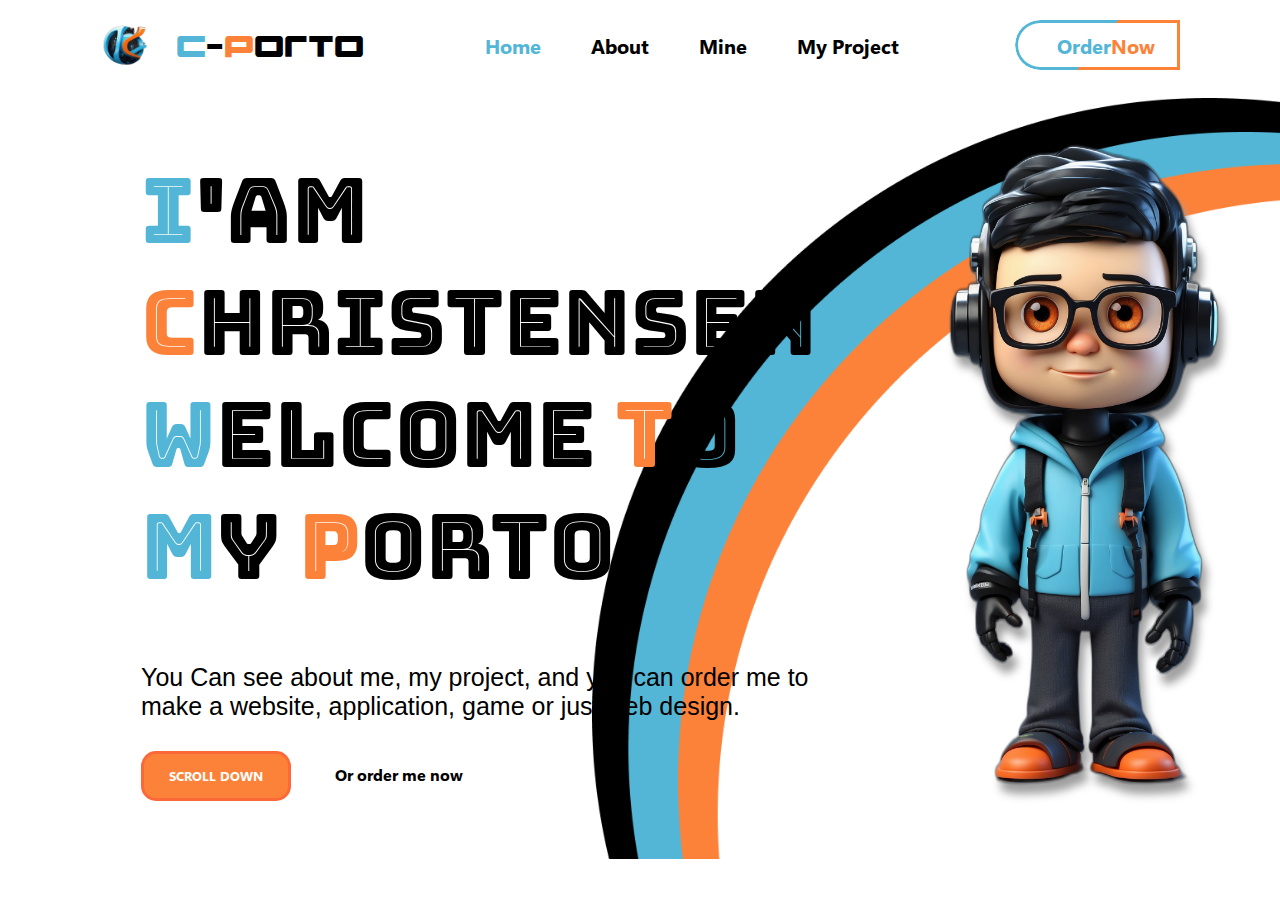
<file: index.html>
<!DOCTYPE html>
<html lang="en">
  <head>
    <meta charset="UTF-8" />
    <meta name="viewport" content="width=device-width, initial-scale=1.0" />
    <link
      rel="stylesheet"
      href="https://cdnjs.cloudflare.com/ajax/libs/font-awesome/6.5.2/css/all.min.css"
      integrity="sha512-SnH5WK+bZxgPHs44uWIX+LLJAJ9/2PkPKZ5QiAj6Ta86w+fsb2TkcmfRyVX3pBnMFcV7oQPJkl9QevSCWr3W6A=="
      crossorigin="anonymous"
      referrerpolicy="no-referrer"
    />
    <link rel="stylesheet" href="./style.css" />
    <title>C-Porto</title>
  </head>
  <body>
    <nav>
      <section class="nav-logo">
        <img src="./img/web-logo.png" alt="logo" />
        <a href=""><span class="c">C</span>-<span class="p">P</span>orto</a>
      </section>
      <menu class="nav-menu-center">
        <a href="index.html" class="active-1">Home</a>
        <a href="./html/about.html">About</a>
        <a href="./html/mine.html">Mine</a>
        <a href="./html/my-project.html">My Project</a>
      </menu>
      <menu class="nav-menu-right">
        <button>
          <span class="order">Order</span> <span class="now">Now</span>
        </button>
        <i class="fa-solid fa-bars"></i>
      </menu>
    </nav>
    <main>
      <section class="content">
        <div class="content-left">
          <h1 class="kamuflase2">
            <span class="iam">I</span>'am <span class="chris">C</span>hristensen
            <span class="welcome">W</span>elcome <span class="to">T</span>o
            <span class="my">M</span>y <span class="porto">P</span>orto
          </h1>
          <h1 class="kamuflase">
            <span class="span1">I</span>'am <span class="span2">C</span
            ><span class="span3">h</span>ristens<span class="span4">en</span> W<span
              class="span5"
              >e</span
            >lcome <span class="span6">T</span><span class="span7">o</span>
            <span class="span8">My</span> <span class="span9">P</span>or<span class="span10"
              >to</span
            >
          </h1>
          <p>
            You Can see about me, my project, and you can order me to make a
            website, application, game or just web design.
          </p>
          <div class="bl">
            <button>SCROLL DOWN</button>
            <a href="">Or order me now</a>
          </div>
        </div>
        <img src="./img/home-avatar.png" alt="home-avatar" />
      </section>
    </main>
    <img src="./img/vector-1.png" alt="vector-1" class="vector-1" />
    <img src="./img/vector-1-mobile.png" alt="vector-1-mobile" class="vector-1-mobile">
  </body>
</html>
</file>
<file: style.css>
:root {
    --main-color: #53B6D6;
    --second-color: #FD8239;
    --button-border-1: #FD6839;
}

@font-face {
    font-family: pulserifle;
    src: url(./font/pulserifle.ttf);
}

@font-face {
    font-family: segoeuivariable;
    src: url(./font/segoeuivariable.ttf);
}

@font-face {
    font-family: bungeeinline;
    src: url(./font/bungeeinline.ttf);
}

* {
    margin: 0;
    padding: 0;
}

/* BODY */
body {
    background-color: white;
}

.vector-1 {
    height: 47.6rem;
    top: 97.5px;
    right: 0;
    position: absolute;
    z-index: -1;
    /* background-color: blue; */
}

.vector-1-mobile {
    display: none;
}

/* NAVBAR */
nav {
    width: 100%;
    height: 90px;
    display: flex;
    align-items: center;
    justify-content: space-between;
    /* background-color: wheat; */
}

/* navbar logo */
nav .nav-logo {
    display: flex;
    align-items: center;
    gap: 26px;
    margin: 0 36.5px 0 100px;
}

nav .nav-logo img {
    height: 50px;
}

nav .nav-logo a {
    font-size: 35px;
    font-family: pulserifle;
    text-decoration: none;
    color: black;
}

nav .nav-logo a .c {
    color: var(--main-color);

}

nav .nav-logo a .p {
    color: var(--second-color);
}

/* NAVBAR MENU CENTER */
nav .nav-menu-center {
    display: flex;
    align-items: center;
    gap: 50px;
}

nav .nav-menu-center a {
    text-decoration: none;
    font-family: segoeuivariable;
    font-weight: bold;
    color: black;
    font-family: segoeuivariable;
    font-size: 20px;
}

nav .nav-menu-center .active-1 {
    color: var(--main-color);
}

nav .nav-menu-center .active-2 {
    color: var(--second-color);
}

/* NAVBAR MENU RIGHT */
nav .nav-menu-right {
    display: flex;
    align-items: center;
    margin: 0 100px 0 31px;
}

/* button */
nav button {
    width: 165px;
    height: 50px;
    font-family: segoeuivariable;
    font-weight: bold;
    font-size: 20px;
    display: flex;
    align-items: center;
    justify-content: end;
    position: relative;
    background-color: white;
    color: black;
    border: none;
    border-radius: 50px 0 0 50px;
    z-index: 1;
    cursor: pointer;
    overflow: hidden;
}

nav button::before {
    content: '';
    position: absolute;
    top: 0;
    left: 0;
    width: 100%;
    height: 100%;
    border-radius: inherit;
    background: linear-gradient(130deg, var(--main-color) 50%, var(--second-color) 50%);
    z-index: -1;
    padding: 3px;
    box-sizing: border-box;
    -webkit-mask:
        linear-gradient(#fff 0 0) content-box,
        linear-gradient(#fff 0 0);
    mask-composite: exclude;
    -webkit-mask-composite: destination-out;
}

nav button .order {
    color: var(--main-color);
}

nav button .now {
    color: var(--second-color);
    margin-right: 25px;
}

nav .nav-menu-right i {
    font-size: 30px;
    position: relative;
    display: inline-block;
    background: linear-gradient(90deg, var(--second-color) 50%, var(--main-color) 50%);
    -webkit-background-clip: text;
    -webkit-text-fill-color: transparent;
}

/* MAIN */
main {
    /* background-color: var(--main-color); */
    width: 100%;
    height: 89.6vh;
    display: flex;
    align-items: start;
    justify-content: left;
}

main .content {
    /* background-color: grey; */
    width: 76.8rem;
    height: 43.8rem;
    margin: 10px 0px 78px 141px;
    display: flex;
    align-items: center;
    justify-content: space-between;
}

main .content .content-left {
    height: 100%;
    /* background-color: beige; */
    display: flex;
    flex-direction: column;
    justify-content: end;
}

main .content .content-left h1 {
    width: 45rem;
    font-size: 90px;
    font-family: bungeeinline;
    /* background-color: blue; */
    line-height: 7rem;
    font-weight: 10;
}

main .content .content-left .kamuflase {
    display: none;
}

main .content .content-left h1 .iam,
.welcome,
.my {
    color: var(--main-color);
}

main .content .content-left h1 .chris,
.to,
.porto {
    color: var(--second-color);
}

main .content .content-left p {
    width: 670px;
    font-size: 25px;
    font-family: 'Segoe UI', Tahoma, Geneva, Verdana, sans-serif;
    /* background-color: aquamarine; */
    margin-top: 60px;
}

main .content .content-left .bl {
    margin-top: 30px;
}

main .content .content-left .bl button {
    width: 150px;
    height: 50px;
    border: 3px solid var(--button-border-1);
    border-radius: 15px;
    background-color: var(--second-color);
    font-family: segoeuivariable;
    font-weight: bold;
    color: white;
}

main .content .content-left .bl a {
    color: black;
    text-decoration: none;
    font-family: segoeuivariable;
    font-weight: bold;
    margin-left: 40px;
}

main .content img {
    height: 700px;
    filter: drop-shadow(5px 11px 4px #9e9e9e);
    /* background-color: red; */
}

/* OTHER */
@media screen and (max-width: 360px) and (max-height: 640px) {
    :root {
        --main-color: #53B6D6;
        --second-color: #FD8239;
        --button-border-1: #FD6839;
    }

    nav {
        /* background-color: wheat; */
        width: 100%;
        height: 55px;
    }

    nav .nav-logo {
        margin: 0 0 0 20px;
        gap: 10px;
    }

    nav .nav-logo img {
        height: 35px;
    }

    nav .nav-logo a {
        font-size: 20px;
    }

    nav .nav-menu-center a {
        font-size: 10px;
        display: none;
    }

    nav .nav-menu-right {
        margin: 0 20px 0 0;
    }

    nav .nav-menu-right button {
        display: none;
    }

    nav .nav-menu-right i {
        font-size: 20px;
    }

    /* MAIN */
    main {
        width: 100%;
        height: 586px;
        /* background-color: grey; */
    }

    main .content {
        height: 100%;
        margin: 0;
        display: flex;
        flex-direction: column;
        align-items: center;
        justify-content: center;
        /* background-color: rebeccapurple; */
    }

    main .content img {
        top: 55px;
        height: 500px;
        position: absolute;
        /* background-color: blue; */
        z-index: 0;
    }

    main .content .content-left {
        /* background-color: #53B6D6; */
        height: 500px;
    }

    main .content .content-left .kamuflase2 {
        display: none;
    }

    main .content .content-left .kamuflase {
        width: 275px;
        font-size: 36px;
        line-height: 3rem;
        text-align: center;
        /* background-color: red; */
        margin-bottom: 32px;
        z-index: 1;
        display: block;
        text-shadow: 0px 4px 4px #5c5c5c;
    }

    main .content .content-left .kamuflase {
        color: white;
    }

    main .content .content-left .kamuflase .span1,
    .span2,
    .span6,
    .span9 {
        color: var(--second-color);
    }

    main .content .content-left .kamuflase .span3,
    .span4,
    .span5,
    .span7,
    .span8,
    .span10 {
        color: black;
    }

    main .content .content-left p {
        display: none;
    }

    main .content .content-left .bl {
        gap: 40px;
    }

    main .content .content-left .bl button {
        width: 100px;
        height: 29.7px;
        border-radius: 5.5px;
        font-size: 9.4px;
        z-index: 1;
    }

    main .content .content-left .bl a {
        font-size: 15px;
        z-index: 1;
    }

    .vector-1 {
        display: none;
    }

    .vector-1-mobile {
        display: block;
        position: absolute;
        top: 54px;
        z-index: -1;
    }
}

@media screen and (max-width: 1080px) and (max-height: 2340px) {
    nav {
        width: 100%;
        height: 124px;
        /* background-color: rebeccapurple; */
    }

    nav .nav-logo {
        margin-left: 50px;
    }
    
    nav .nav-logo img {
        height: 88px;
    }

    nav .nav-logo a {
        font-size: 50px;
    }

    nav .nav-menu-center {
        display: none;
    }

    nav .nav-menu-right {
        margin-right: 50px;
    }
    
    nav .nav-menu-right button {
        width: 178px;
        height: 56.4px;
        display: flex;
        justify-content: right;
        font-size: 20px;
    }

    nav .nav-menu-right button span {
        margin-right: 21.31;
    }

    nav .nav-menu-right i {
        /* width: 56px; */
        height: 35px;
    }

    main .content {
        display: none;
    }

    .vector-1 {
        display: none;
    }

    .vector-1-mobile {
        display: none;
    }
}
</file>
